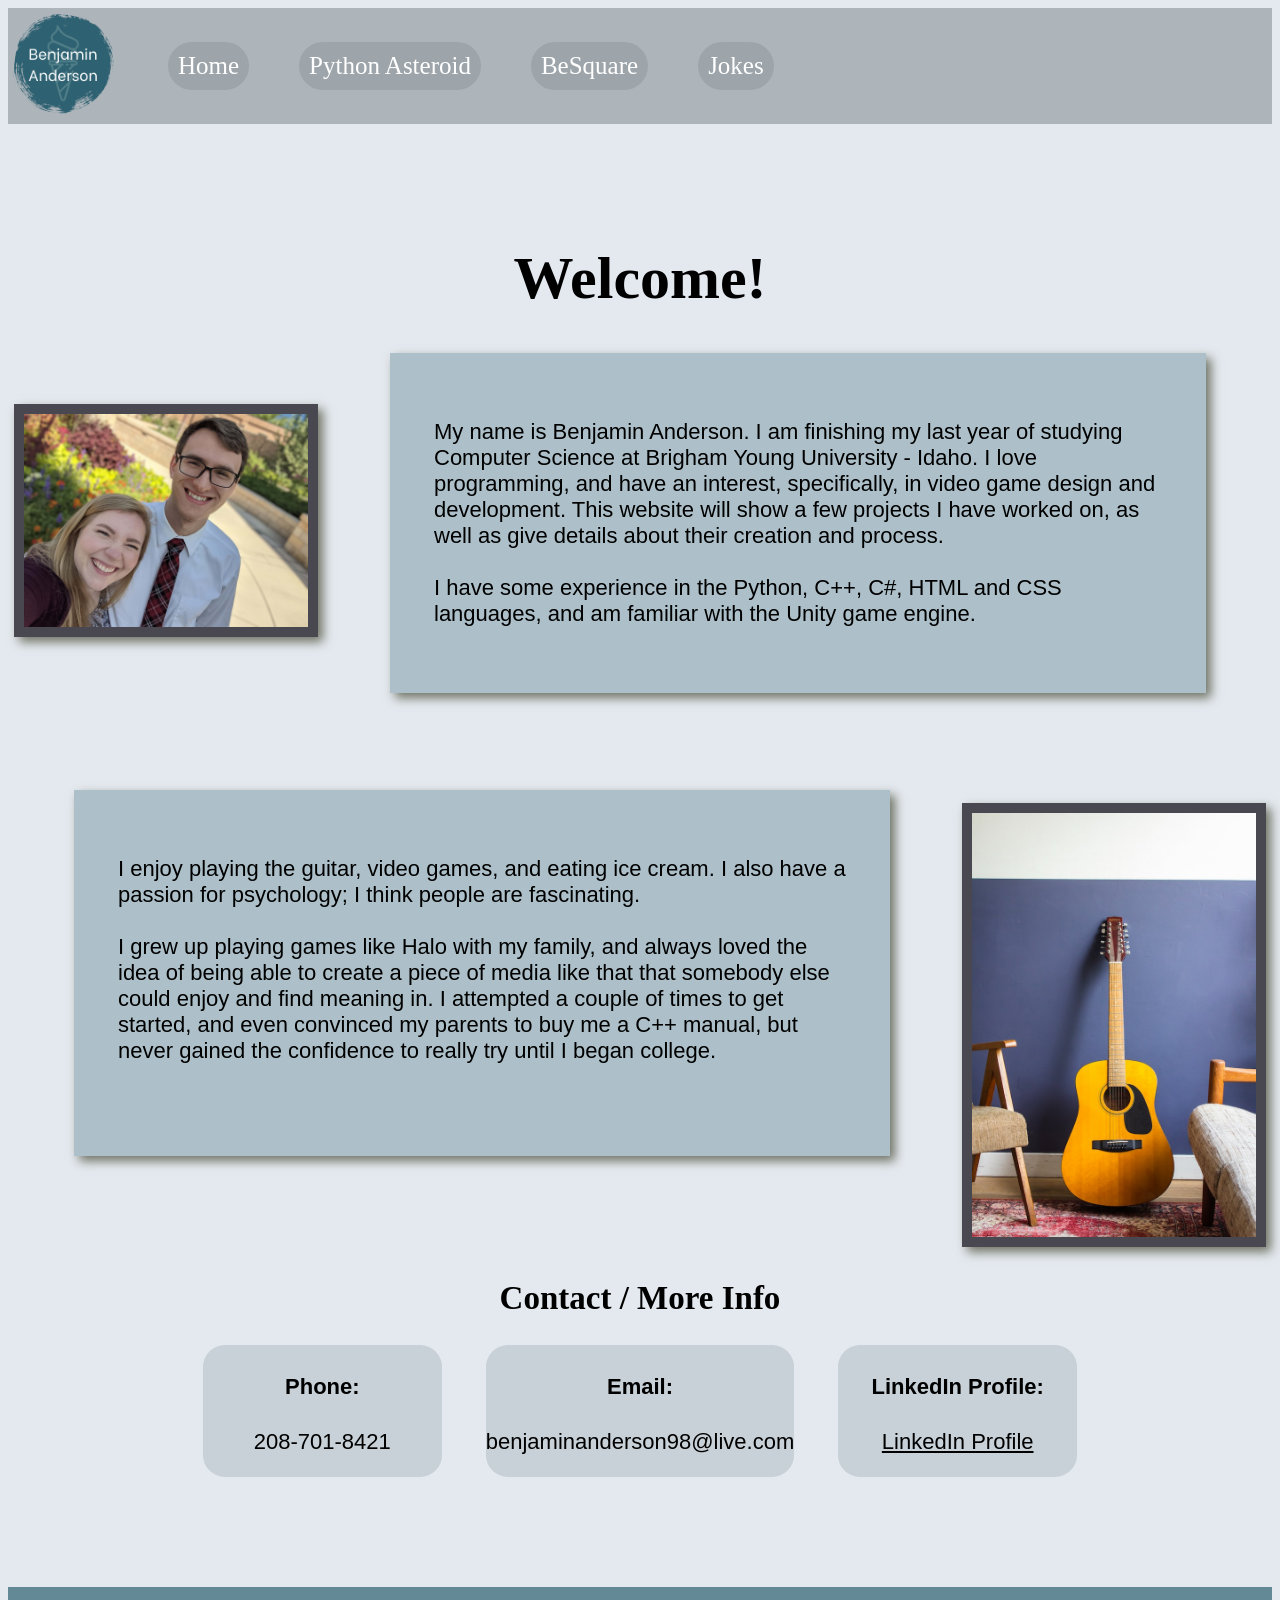
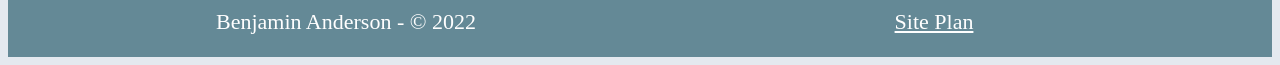
<file: index.html>
<!DOCTYPE html>
<html lang="en">
<head>
    <meta charset="UTF-8">
    <meta http-equiv="X-UA-Compatible" content="IE=edge">
    <meta name="viewport" content="width=device-width, initial-scale=1.0">
    <title>Home | Ben Anderson Portfolio</title>
    <link rel="stylesheet" href="styles/style.css">
</head>
<body>
    <div id="content">
        <header>
            <a href="index.html" id="logo_link">
                <img class="logo" src="images/logo.png" alt="Benjamin's Logo?">
            </a>
            <nav>
                <a href="index.html">Home</a>
                <a href="asteroid.html">Python Asteroid</a>
                <a href="besquare.html">BeSquare</a>
                <a href="jokes.html">Jokes</a>
            </nav>
        </header>
        <main class="main-grid">
            <h1 id="home-title">Welcome!</h1>
            <div id="homep1">
                <p>My name is Benjamin Anderson. I am finishing my last year of studying Computer Science at Brigham Young University - Idaho. I love programming, and have an interest, specifically, in video game design and development. This website will show a few projects I have worked on, as well as give details about their creation and process.<br><br>I have some experience in the Python, C++, C#, HTML and CSS languages, and am familiar with the Unity game engine.</p>
            </div>
            <div id="homep2">
                <p>I enjoy playing the guitar, video games, and eating ice cream. I also have a passion for psychology; I think people are fascinating.<br><br>I grew up playing games like Halo with my family, and always loved the idea of being able to create a piece of media like that that somebody else could enjoy and find meaning in. I attempted a couple of times to get started, and even convinced my parents to buy me a C++ manual, but never gained the confidence to really try until I began college. <br> <br></p>
            </div>
            <div id="homeimg1sec">
                <img id="homeimg1" src="images/mandmywife.jpg" alt="Me and my wife">
            </div>
            <div id="homeimg2sec">
                <img id="homeimg2" src="images/guitar.jpg" alt="Just a stock photo of a guitar. Kind of looks like mine, though.">
            </div>
            <section id="contact-section">
                <h2 id="contact-title">Contact / More Info</h2>
                <div id="phone">
                    <h4>Phone:</h4>
                    <p>208-701-8421</p>
                </div>
                <div id="email">
                    <h4>Email:</h4>
                    <p>benjaminanderson98@live.com</p>
                </div>
                <div id="linkedin">
                    <h4>LinkedIn Profile:</h4>
                    <p><a href="https://www.linkedin.com/in/anderben/">LinkedIn Profile</a></p>
                </div>
            </section>
        </main>
        <footer>
            <p>Benjamin Anderson - &copy; 2022</p>
            <p><a href="site-plan.html">Site Plan</a></p>
        </footer>
    </div>
</body>
</html>
</file>
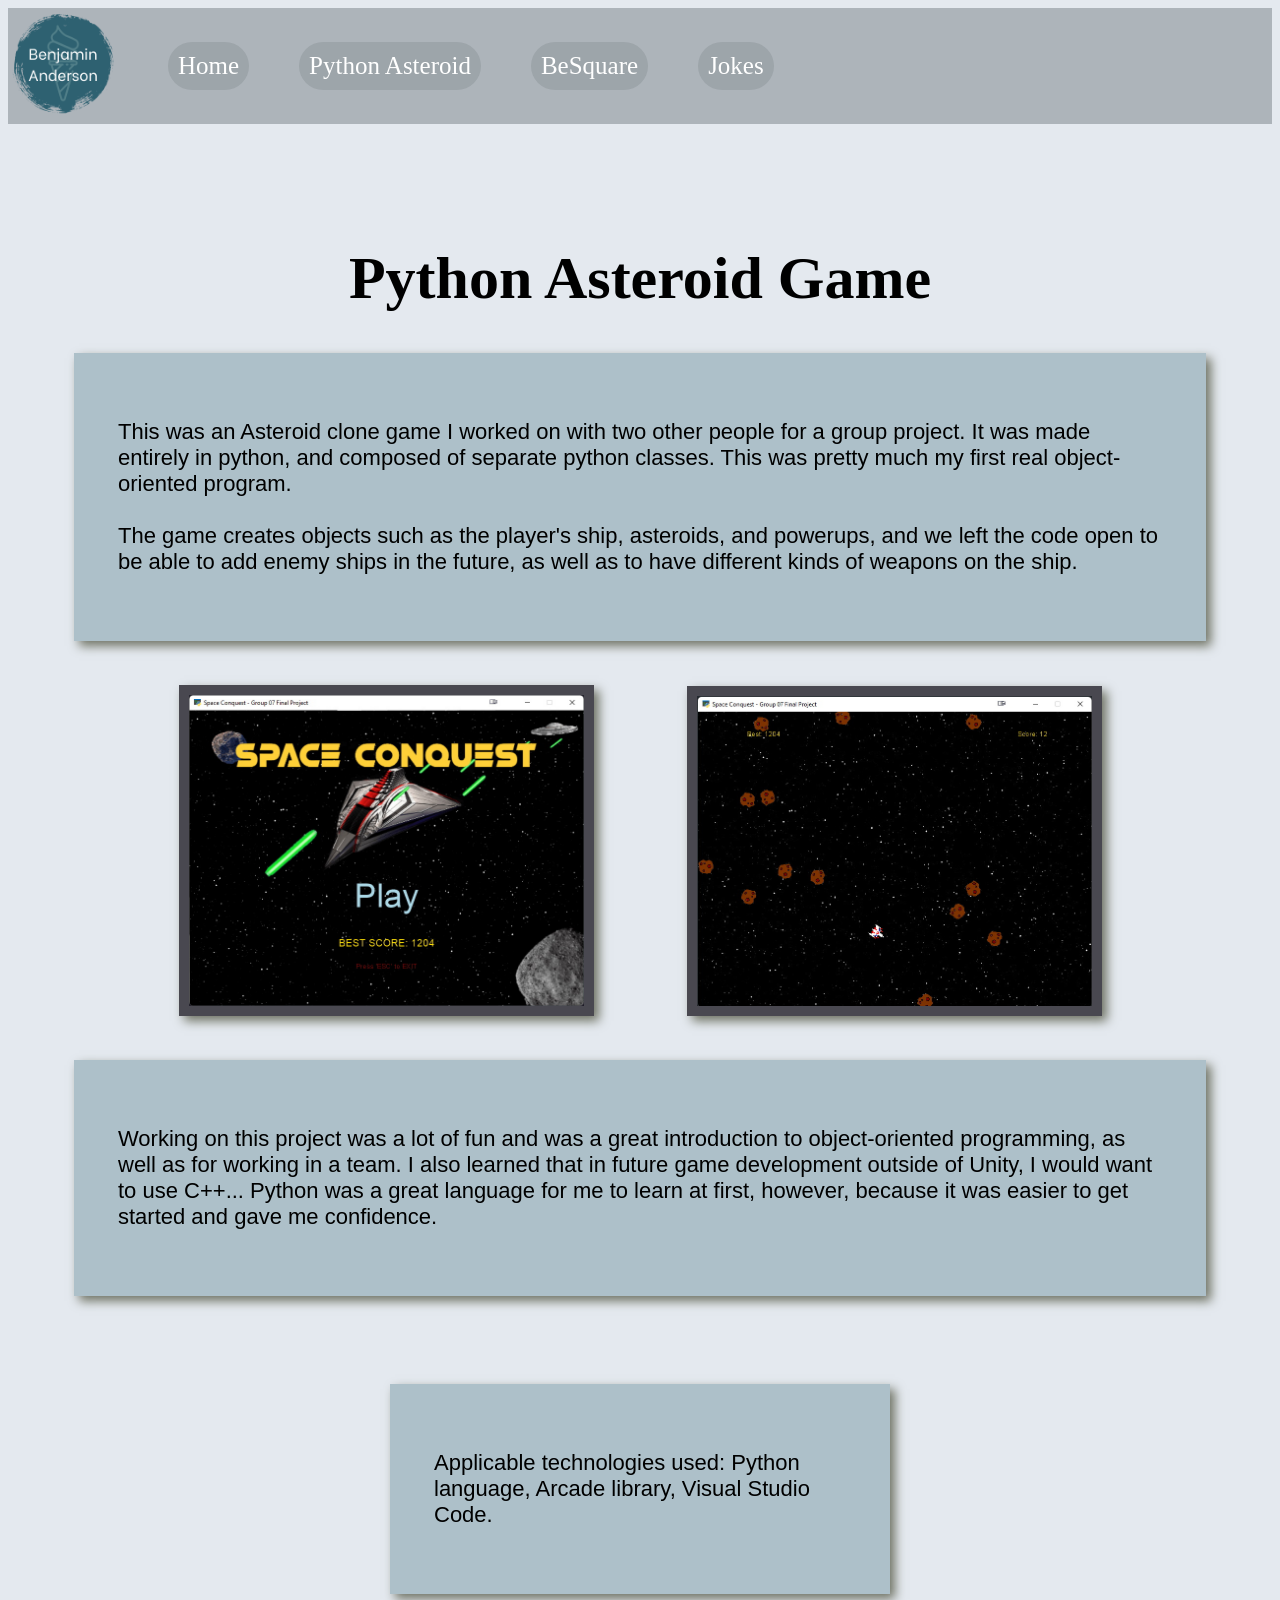
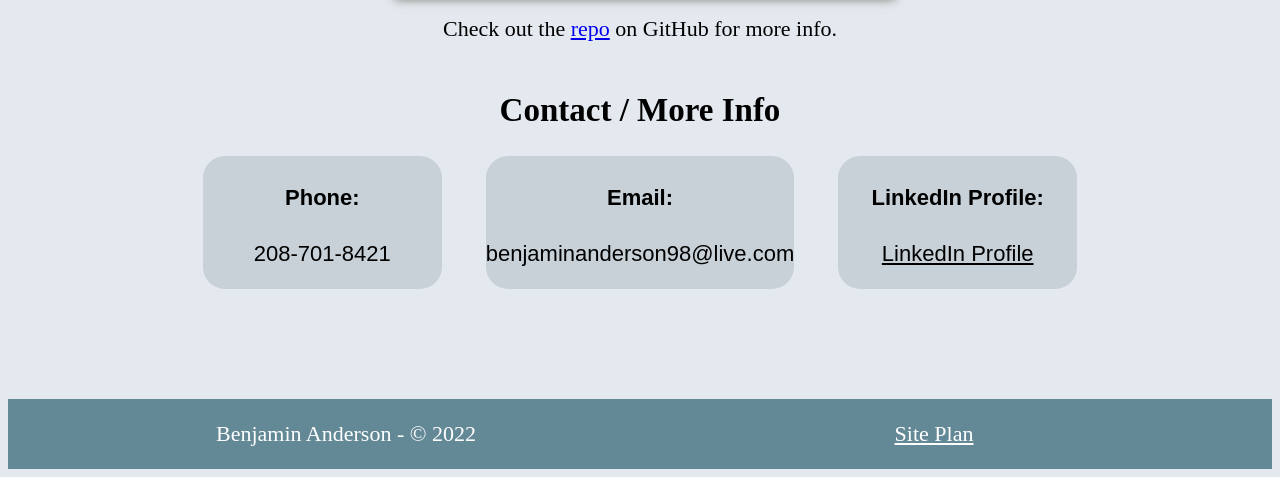
<file: asteroid.html>
<!DOCTYPE html>
<html lang="en">
<head>
    <meta charset="UTF-8">
    <meta http-equiv="X-UA-Compatible" content="IE=edge">
    <meta name="viewport" content="width=device-width, initial-scale=1.0">
    <title>Python Asteroid | Ben Anderson Portfolio</title>
    <link rel="stylesheet" href="styles/style.css">
</head>
<body>
    <div id="content">
        <header>
            <a href="index.html" id="logo_link">
                <img class="logo" src="images/logo.png" alt="Benjamin's Logo?">
            </a>
            <nav>
                <a href="index.html">Home</a>
                <a href="asteroid.html">Python Asteroid</a>
                <a href="besquare.html">BeSquare</a>
                <a href="jokes.html">Jokes</a>
            </nav>
        </header>
        <main class="main-grid">
            <h1 id="asteroid-title">Python Asteroid Game</h1>
            <div id="asteroidp1">
                <p>This was an Asteroid clone game I worked on with two other people for a group project. It was made entirely in python, and composed of separate python classes. This was pretty much my first real object-oriented program.<br><br>The game creates objects such as the player's ship, asteroids, and powerups, and we left the code open to be able to add enemy ships in the future, as well as to have different kinds of weapons on the ship.</p>
            </div>
            <div id="asteroidp2">
                <p>Working on this project was a lot of fun and was a great introduction to object-oriented programming, as well as for working in a team. I also learned that in future game development outside of Unity, I would want to use C++... Python was a great language for me to learn at first, however, because it was easier to get started and gave me confidence. </p>
            </div>
            <div id="asteroidp3">
                <p>Applicable technologies used: Python language, Arcade library, Visual Studio Code.</p>
            </div>
            <div id="github-link-asteroid">
                <p>Check out the <a href="https://github.com/Grizzek98/cse210-final.git">repo</a> on GitHub for more info.</p>
            </div>
            <div id="asteroidimg1sec">
                <img id="asteroidimg1" src="images/asteroidmenu.jpg" alt="Asteroid game opening menu">
            </div>
            <div id="asteroidimg2sec">
                <img id="asteroidimg2" src="images/asteroidgameplay.jpg" alt="Asteroid gameplay">
            </div>
            <section id="contact-section">
                <h2 id="contact-title">Contact / More Info</h2>
                <section id="phone">
                    <h4>Phone:</h4>
                    <p>208-701-8421</p>
                </section>
                <section id="email">
                    <h4>Email:</h4>
                    <p>benjaminanderson98@live.com</p>
                </section>
                <section id="linkedin">
                    <h4>LinkedIn Profile:</h4>
                    <p><a href="https://www.linkedin.com/in/anderben/">LinkedIn Profile</a></p>
                </section>
            </section>
        </main>
        <footer>
            <p>Benjamin Anderson - &copy; 2022</p>
            <p><a href="site-plan.html">Site Plan</a></p>
        </footer>
    </div>
</body>
</html>
</file>
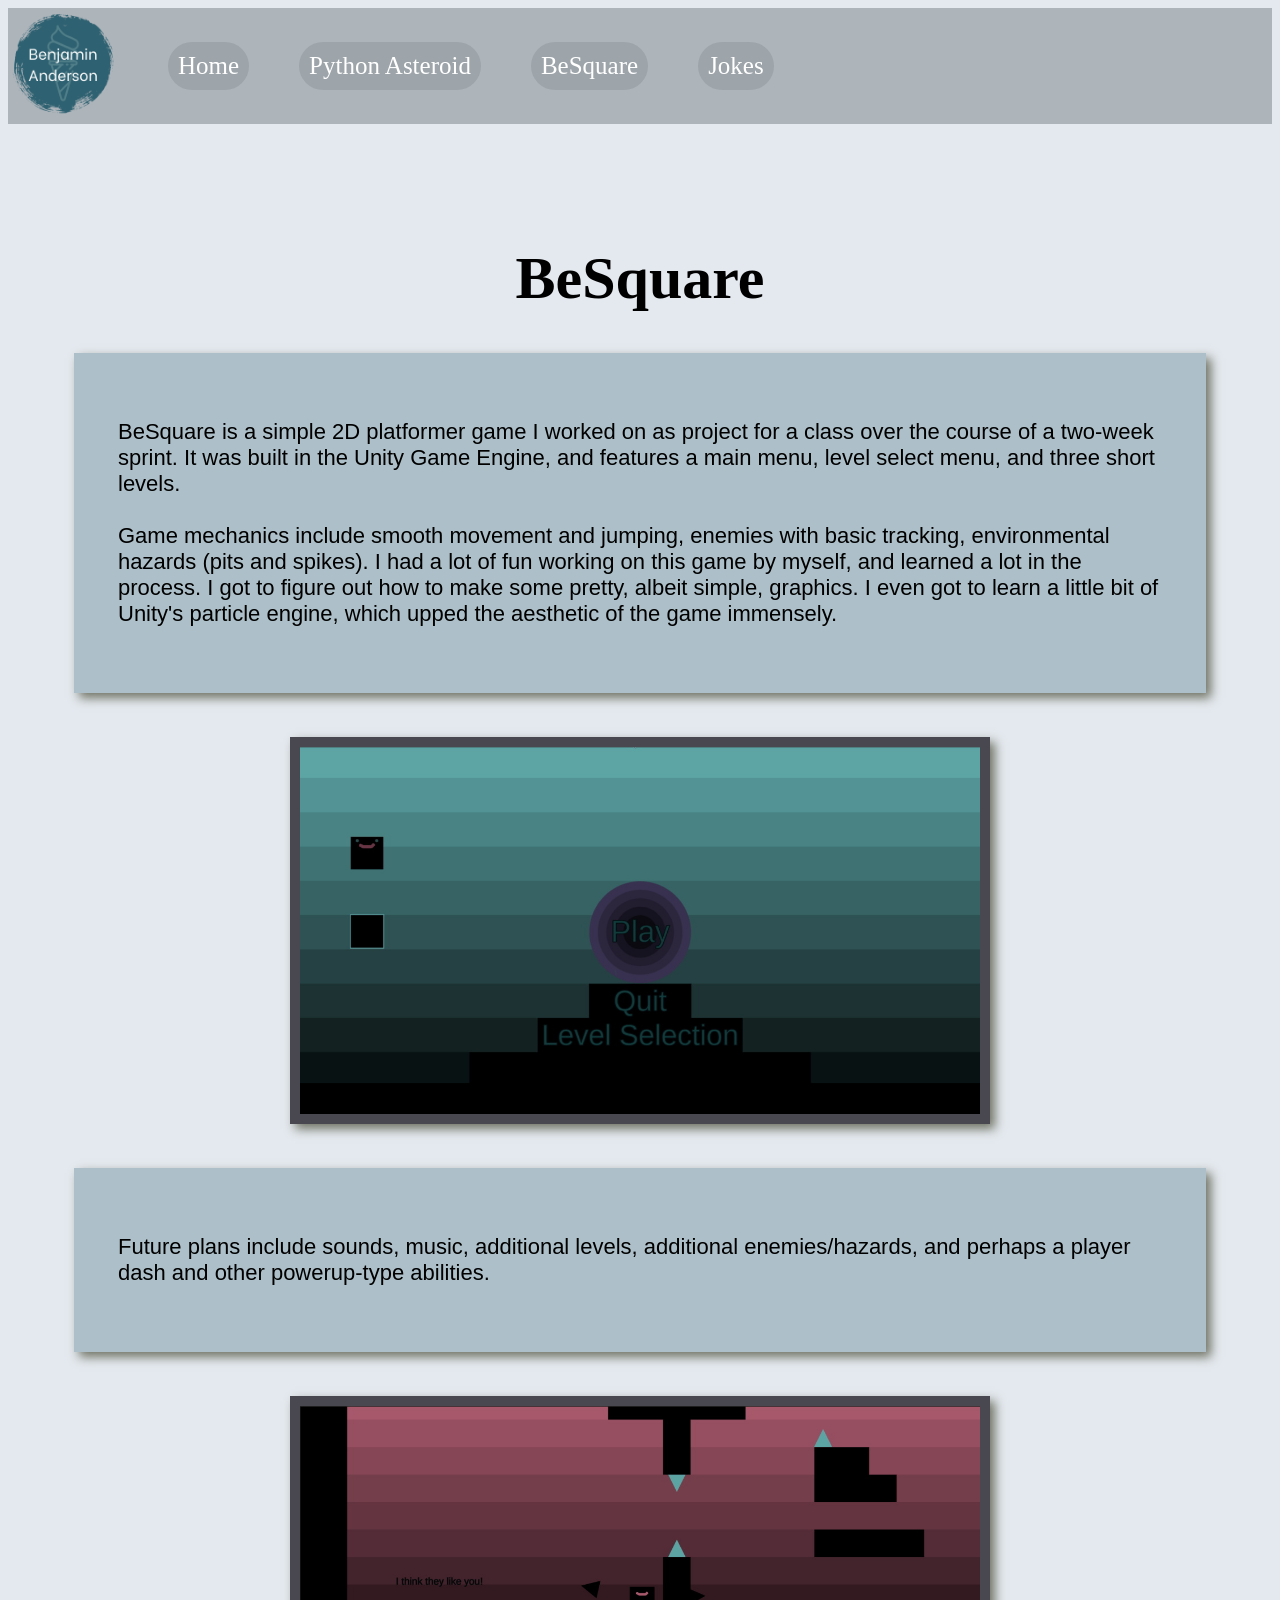
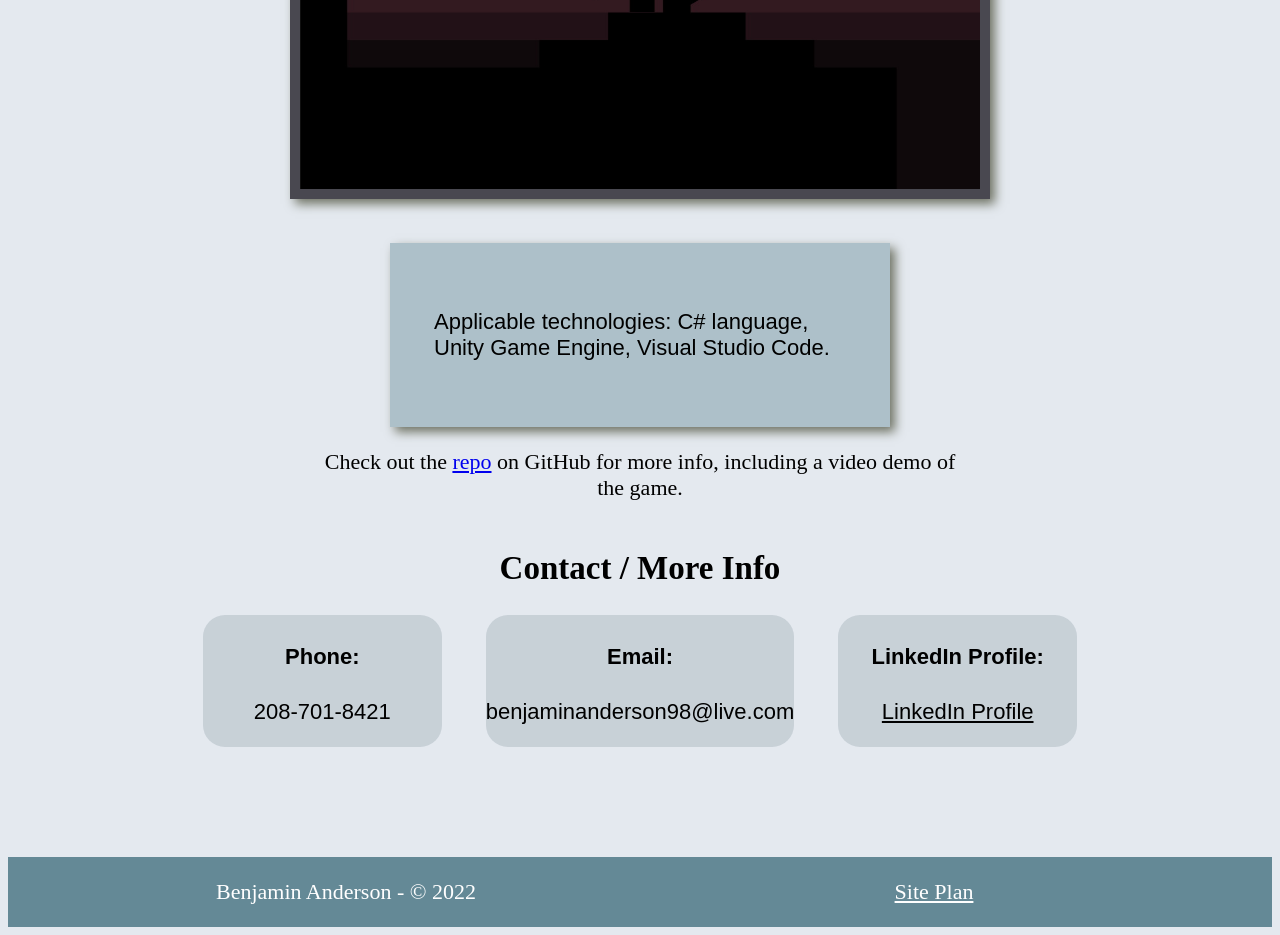
<file: besquare.html>
<!DOCTYPE html>
<html lang="en">
<head>
    <meta charset="UTF-8">
    <meta http-equiv="X-UA-Compatible" content="IE=edge">
    <meta name="viewport" content="width=device-width, initial-scale=1.0">
    <title>BeSquare | Ben Anderson Portfolio</title>
    <link rel="stylesheet" href="styles/style.css">
</head>
<body>
    <div id="content">
        <header>
            <a href="index.html" id="logo_link">
                <img class="logo" src="images/logo.png" alt="Benjamin's Logo?">
            </a>
            <nav>
                <a href="index.html">Home</a>
                <a href="asteroid.html">Python Asteroid</a>
                <a href="besquare.html">BeSquare</a>
                <a href="jokes.html">Jokes</a>
            </nav>
        </header>
        <main class="main-grid">
            <h1 id="besquare-title">BeSquare</h1>
            <div id="besquarep1">
                <p>BeSquare is a simple 2D platformer game I worked on as project for a class over the course of a two-week sprint. It was built in the Unity Game Engine, and features a main menu, level select menu, and three short levels.<br><br>Game mechanics include smooth movement and jumping, enemies with basic tracking, environmental hazards (pits and spikes). I had a lot of fun working on this game by myself, and learned a lot in the process. I got to figure out how to make some pretty, albeit simple, graphics. I even got to learn a little bit of Unity's particle engine, which upped the aesthetic of the game immensely.</p>
            </div>
            <div id="besquarep2">
                <p>Future plans include sounds, music, additional levels, additional enemies/hazards, and perhaps a player dash and other powerup-type abilities.</p>
            </div>
            <div id="besquarep3">
                <p>Applicable technologies: C# language, Unity Game Engine, Visual Studio Code.</p>
            </div>
            <div id="github-link-besquare">
                <p>Check out the <a href="https://github.com/Grizzek98/besquare.git">repo</a> on GitHub for more info, including a video demo of the game.</p>
            </div>
            <div id="besquareimg1sec">
                <img id="besquareimg1" src="images/besquaremainmenu.jpg" alt="BeSquare main menu">
            </div>
            <div id="besquareimg2sec">
                <img id="besquareimg2" src="images/besquaregameplay.jpg" alt="BeSquare gameplay">
            </div>
            <section id="besquare-contact-section">
                <h2 id="contact-title">Contact / More Info</h2>
                <div id="phone">
                    <h4>Phone:</h4>
                    <p>208-701-8421</p>
                </div>
                <div id="email">
                    <h4>Email:</h4>
                    <p>benjaminanderson98@live.com</p>
                </div>
                <div id="linkedin">
                    <h4>LinkedIn Profile:</h4>
                    <p><a href="https://www.linkedin.com/in/anderben/">LinkedIn Profile</a></p>
                </div>
            </section>
        </main>
        <footer>
            <p>Benjamin Anderson - &copy; 2022</p>
            <p><a href="site-plan.html">Site Plan</a></p>
        </footer>
    </div>
</body>
</html>
</file>
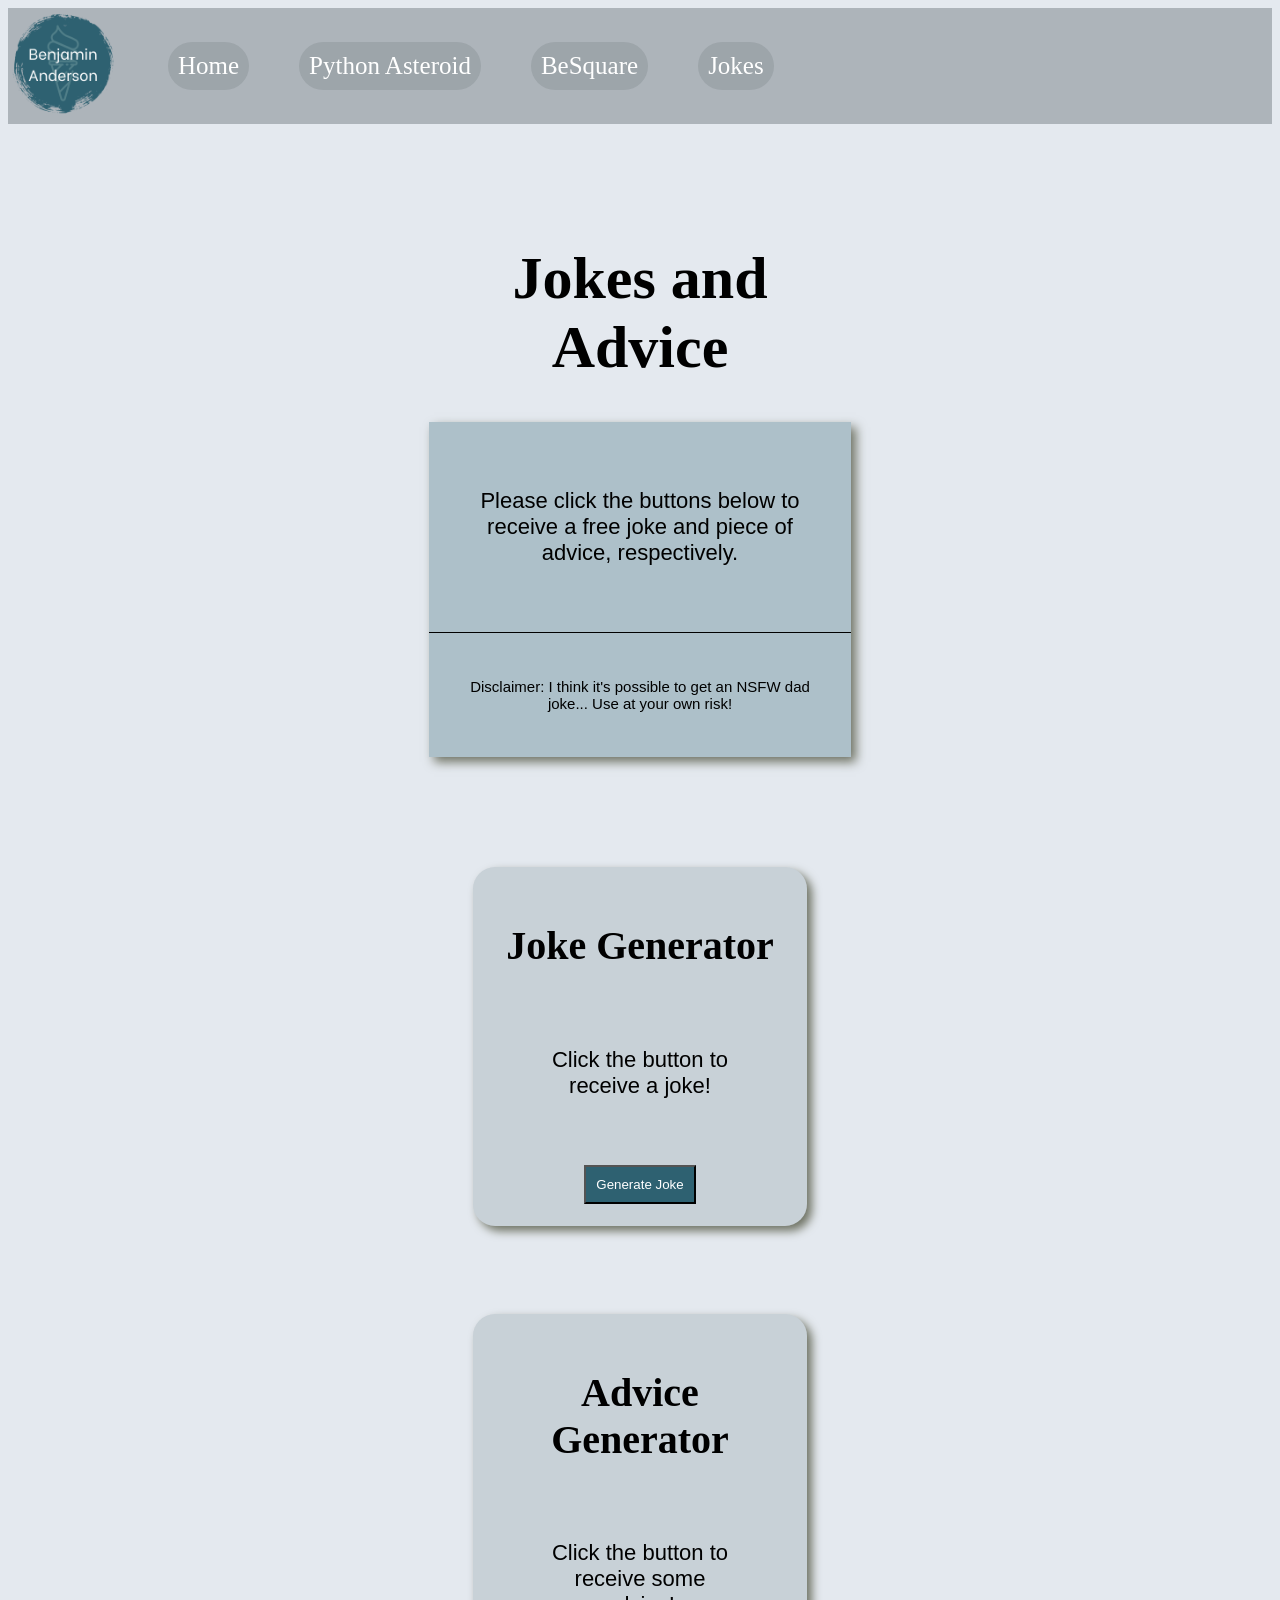
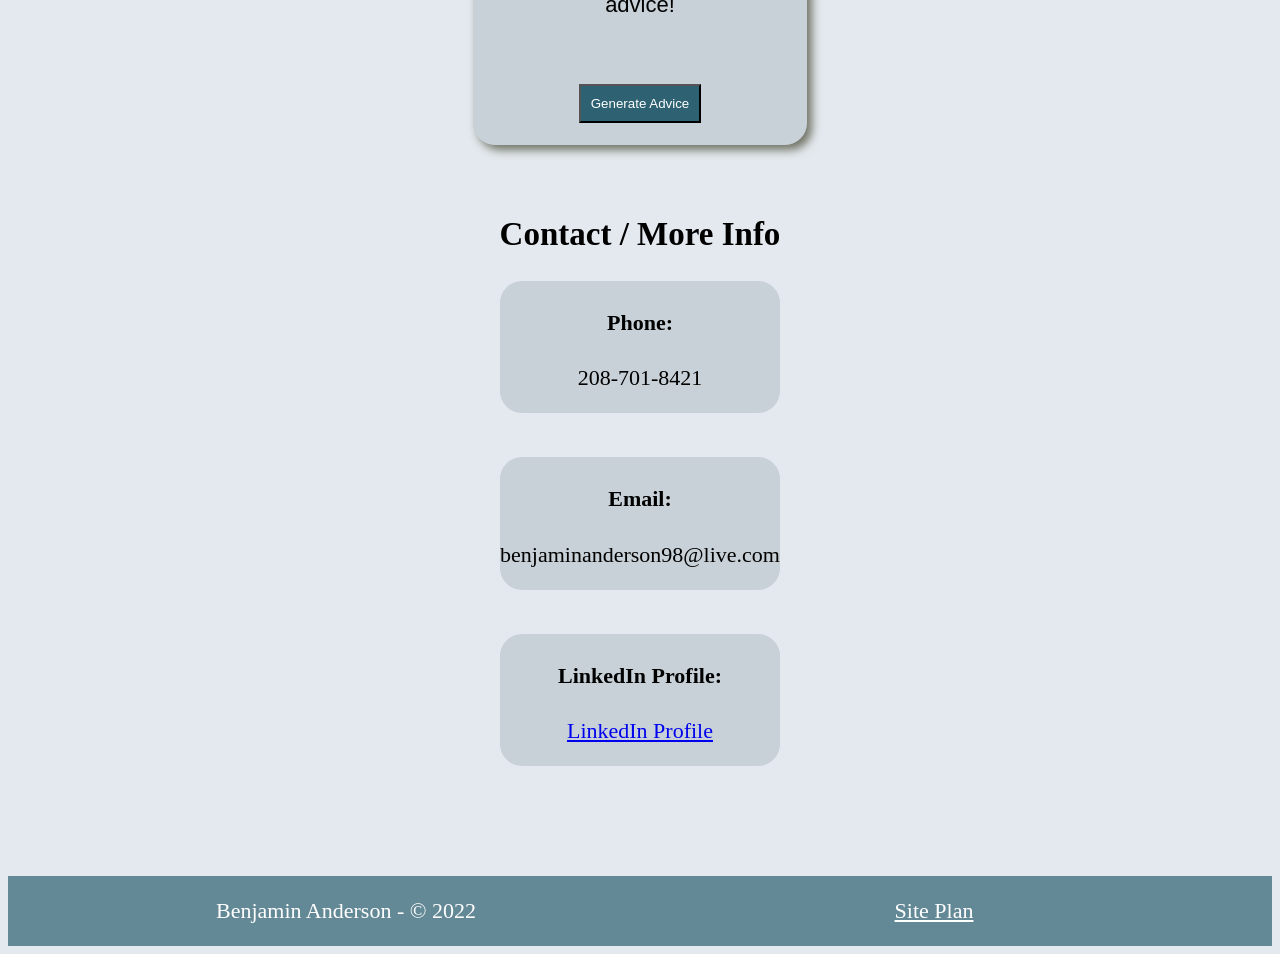
<file: jokes.html>
<!DOCTYPE html>
<html lang="en">
<head>
    <meta charset="UTF-8">
    <meta http-equiv="X-UA-Compatible" content="IE=edge">
    <meta name="viewport" content="width=device-width, initial-scale=1.0">
    <title>Joke/Advice Generator | Ben Anderson Portfolio</title>
    <link rel="stylesheet" href="styles/style.css">
</head>
<body>
    <div id="content">
        <header>
            <a href="index.html" id="logo_link">
                <img class="logo" src="images/logo.png" alt="Benjamin's Logo?">
            </a>
            <nav>
                <a href="index.html">Home</a>
                <a href="asteroid.html">Python Asteroid</a>
                <a href="besquare.html">BeSquare</a>
                <a href="jokes.html">Jokes</a>
            </nav>
        </header>
        <main id="jokes-grid">
            <h1 class="jokes-title">Jokes and Advice</h1>
            <div class="instructions">
                <p>Please click the buttons below to receive a free joke and piece of advice, respectively.</p>
                <div id="line-break"></div>
                <p id="disclaimer">Disclaimer: I think it's possible to get an NSFW dad joke... Use at your own risk!</p>
            </div>
            <section id="joke-tile">
                <h1 class="section-title">Joke Generator</h1>
                <p class="section-subtitle" id="joke-title">Click the button to receive a joke!</p>
                <button type="button" id="joke-button">Generate Joke</button>
            </section>
            <section id="advice-tile">
                <h1 class="section-title">Advice Generator</h1>
                <p class="section-subtitle" id="advice-title">Click the button to receive some advice!</p>
                <button type="button" id="advice-button">Generate Advice</button>
            </section>
            <section id="jokes-contact-section">
                <h2 id="jokes-contact-title">Contact / More Info</h2>
                <div id="jokes-phone">
                    <h4>Phone:</h4>
                    <p>208-701-8421</p>
                </div>
                <div id="jokes-email">
                    <h4>Email:</h4>
                    <p>benjaminanderson98@live.com</p>
                </div>
                <div id="jokes-linkedin">
                    <h4>LinkedIn Profile:</h4>
                    <p><a href="https://www.linkedin.com/in/anderben/">LinkedIn Profile</a></p>
                </div>
            </section>
        </main>
        <footer>
            <p>Benjamin Anderson - &copy; 2022</p>
            <p><a href="site-plan.html">Site Plan</a></p>
        </footer>
    </div>
<script src="scripts/index.js"></script>
</body>
</html>
</file>
<file: styles/style.css>
#content {
    max-width: 1600px;
    margin: 0 auto;
}
body {
    font-size: 22px;
    background-color: rgb(228, 233, 239);
}

/* header stuff */
header {
    display: grid;
    grid-template-columns: 5em auto;
    background-color: rgba(121, 128, 134, 0.5);
}
header a img {
    width: 5em;
}
header a img:hover {
    transform: scale(1.1);
}
header a {
    grid-column: 1/1;
    grid-row: 1/1;
    z-index: 2;
}
nav {
    grid-column: 2/3;
    grid-row: 1/1;
    z-index: 0;
    display: flex;
    align-items: center;
} 
nav a {
    text-decoration: none;
    text-align: center;
    justify-self: center;
    color: white;
    z-index: 2;
    padding: 0.5em;
    margin-left: 2em;
    padding: 10px;
    background-color: rgba(121, 128, 134, 0.3);
    border-radius: 1em;
    font-size: 25px;

}
nav a:hover {
    background-color: #2E6171;
    border-radius: 1em;
    transform: scale(1.1);
}

/* footer stuff */
footer {
    background-color: rgba(46, 97, 113, 0.7);
    /* border-radius: 1em; */
    padding: 0em 2em;
    margin-top: 5em;
    display: grid;
    grid-template-columns: 1fr 1fr;
    /* justify-content: space-around; */
    align-items: center;
    justify-items: center;
}
footer p {
    color: white;
    text-decoration: none;
}
footer a {
    color: white;
    padding: 10px;
}
footer a:hover {
    color: whitesmoke;
    background-color: #556F7A;
    border-radius: 10px;
    transform: scale(1.1);
}

/* main stuff */
.main-grid {
    display: grid;
    grid-template-columns: 25% 25% 25% 25%;
    text-align: center;
    justify-content: center;
    justify-items: center;
    place-items: center;
}
#home-title, #asteroid-title, #besquare-title, .jokes-title {
    margin-top: 2em;
    grid-column: 1/5;
    grid-row: 1/2;
    font-size: 60px;
    font-family: "Bodoni MT", "Lucida Bright", Georgia, Garamond;
}
#homeimg1, #asteroidimg1, #asteroidimg2, #besquareimg1, #besquareimg2 {
    width: 90%;
    align-self: center;
    border: 10px solid #494850;
    box-shadow: 5px 5px 10px #6f7364;
}
#homep1, #homep2, #asteroidp1, #asteroidp2, #asteroidp3, #besquarep1, #besquarep2, #besquarep3 {
    background-color: rgba(46, 97, 113, 0.3);
    margin-left: 3em;
    margin-right: 3em;
    box-shadow: 5px 5px 10px #6f7364;
}
#homep1 p, #homep2 p, #asteroidp1 p, #asteroidp2 p, #asteroidp3 p, .instructions p, #joke-tile p, #advice-tile p, #besquarep1 p, #besquarep2 p, #besquarep3 p {
    color: black;
    padding: 2em;
    text-align: left;
    font-family: Helvetica, Verdana, Calibri, Arial;
}
#homeimg1:hover, #homeimg2:hover, #asteroidimg1:hover, #asteroidimg2:hover, #besquareimg1:hover, #besquareimg2:hover {
    transform: scale(1.1);
}
#contact-section {
    grid-column: 1/6;
    display: grid;
    grid-template-columns: 1fr 1fr 1fr 1fr 1fr;
    width: 100%;
}

/* home specific */
#homeimg1sec {
    grid-column: 1/2;
    grid-row: 2/3;
}
#homep1 {
    grid-column: 2/5;
    grid-row: 2/3;
}
#homep2 {
    grid-column: 1/4;
    grid-row: 3/4;
}
#homeimg2sec {
    grid-column: 4/5;
    grid-row: 3/4;
}
#homeimg2 {
    margin-top: 5em;
    width: 90%;
    align-self: center;
    border: 10px solid #494850;
    box-shadow: 5px 5px 10px #6f7364;
}

/* contact stuff */
#contact-title {
    grid-column: 1/6;
    grid-row: 4/5;
    font-family: "Bodoni MT";
}
#phone {
    position: relative;
    grid-column: 2/3;
    grid-row: 5/6;
    background-color: rgba(85, 111, 122, 0.2);
    border-radius: 1em;
    width: 100%;
    color: black;
    right: 2em;
}
#email {
    position: relative;
    grid-column: 3/4;
    grid-row: 5/6;
    background-color: rgba(85, 111, 122, 0.2);
    border-radius: 1em;
    width: 100%;
    color: black;
}
#linkedin {
    position: relative;
    grid-column: 4/5;
    grid-row: 5/6;
    background-color: rgba(85, 111, 122, 0.2);
    border-radius: 1em;
    width: 100%;
    color: black;
    left: 2em;
}
#linkedin a {
    color: black;
}
#phone h4, #email h4, #linkedin h4, #phone p, #email p, #linkedin p {
    font-family: Helvetica;
}

/* asteroid specific */
#asteroidp1 {
    grid-column: 1/5;
    grid-row: 2/3;
    margin-bottom: 2em;
}
#asteroidimg1sec {
    display: flex;
    position: relative;
    grid-column: 1/2;
    grid-row: 3/4;
    justify-content: center;
    left: 10em;
}
#asteroidimg2sec {
    display: flex;
    position: relative;
    grid-column: 4/5;
    grid-row: 3/4;
    justify-content: center;
    right: 10em;
}
#asteroidimg1 {
    width: 125%;
    align-self: center;
}
#asteroidimg2 {
    width: 125%;
    align-self: center;
}
#asteroidp2 {
    grid-column: 1/5;
    grid-row: 4/5;
    margin-top: 2em;
}
#asteroidp3 {
    grid-column: 2/4;
    grid-row: 5/6;
    margin-top: 4em;
}
#github-link-asteroid {
    grid-column: 2/4;
    grid-row: 6/7;
}

/* besquare specific */
#besquarep1 {
    grid-column: 1/5;
    grid-row: 2/3;
    /* margin-bottom: 2em; */
}
#besquareimg1sec {
    display: flex;
    position: relative;
    grid-column: 2/4;
    grid-row: 3/4;
    justify-content: center;
    margin: 2em
}
#besquareimg2sec {
    display: flex;
    position: relative;
    grid-column: 2/4;
    grid-row: 5/6;
    justify-content: center;
    margin: 2em
}
#besquareimg1 {
    width: 125%;
    align-self: center;
}
#besquareimg2 {
    width: 125%;
    align-self: center;
}
#besquarep2 {
    grid-column: 1/5;
    grid-row: 4/5;
    /* margin-top: 2em; */
}
#besquarep3 {
    grid-column: 2/4;
    grid-row: 6/7;
    /* margin-top: 4em; */
}
#github-link-besquare {
    grid-column: 2/4;
    grid-row: 7/8;
}
#besquare-contact-section {
    grid-column: 1/6;
    grid-row: 8/9;
    display: grid;
    grid-template-columns: 1fr 1fr 1fr 1fr 1fr;
    width: 100%;
}

/* jokes stuff */
#jokes-grid {
    display: grid;
    grid-template-columns: 1fr 1fr 1fr;
    justify-content: center;
    align-items: center;
    text-align: center;
}
.jokes-title {
    grid-column: 2/3;
    grid-row: 1/2;
}
.instructions {
    grid-column: 2/3;
    grid-row: 2/3;
    margin-bottom: 5em;
    background-color: rgba(46, 97, 113, 0.3);
    /* padding: 1em; */
    box-shadow: 5px 5px 10px #6f7364;
    min-width: 100px;
}
h1 {
    font-size: 30px;
}
.instructions {
    font-size: 22px;
    margin-bottom: 3em;
}
#line-break {
    height: 1px;
    background: black;
}
#disclaimer {
    font-size: 15px;
}
#joke-tile {
    grid-column: 2/3;
    grid-row: 3/4;
    background-color: rgba(85, 111, 122, 0.2);
    border-radius: 1em;
    padding: 1em;
    box-shadow: 5px 5px 10px #6f7364;
    margin-bottom: 5em;
    margin: 2em;
}
#advice-tile {
    grid-column: 2/3;
    grid-row: 4/5;
    background-color: rgba(85, 111, 122, 0.2);
    border-radius: 1em;
    padding: 1em;
    box-shadow: 5px 5px 10px #6f7364;
    margin: 2em;
}
#joke-button {
    color: white;
    background-color: #2E6171;
    padding: 10px;
}
#joke-button:hover {
    transform: scale(1.1);
}
#advice-button {
    color: white;
    background-color: #2E6171;
    padding: 10px;
}
#advice-button:hover {
    transform: scale(1.1);
}
.instructions p, #joke-tile p, #advice-tile p {
    text-align: center;
}
#jokes-contact-section {
    grid-column: 2/3;
    display: grid;
    grid-template-columns: 1fr 1fr 1fr;
    width: 100%;
}
#jokes-contact-title {
    grid-column: 1/4;
    grid-row: 4/5;
    font-family: "Bodoni MT";
}
#jokes-phone {
    position: relative;
    grid-column: 2/3;
    grid-row: 5/6;
    background-color: rgba(85, 111, 122, 0.2);
    border-radius: 1em;
    width: 100%;
    color: black;
    /* right: 15em; */
}
#jokes-email {
    position: relative;
    grid-column: 2/3;
    grid-row: 6/7;
    background-color: rgba(85, 111, 122, 0.2);
    border-radius: 1em;
    width: 100%;
    color: black;
    margin-top: 2em;
    margin-bottom: 2em;
}
#jokes-linkedin {
    position: relative;
    grid-column: 2/3;
    grid-row: 7/8;
    background-color: rgba(85, 111, 122, 0.2);
    border-radius: 1em;
    width: 100%;
    color: black;
    /* left: 15em; */
}
.section-title {
    font-size: 40px;
    font-family: "Bodoni MT";
}
</file>
